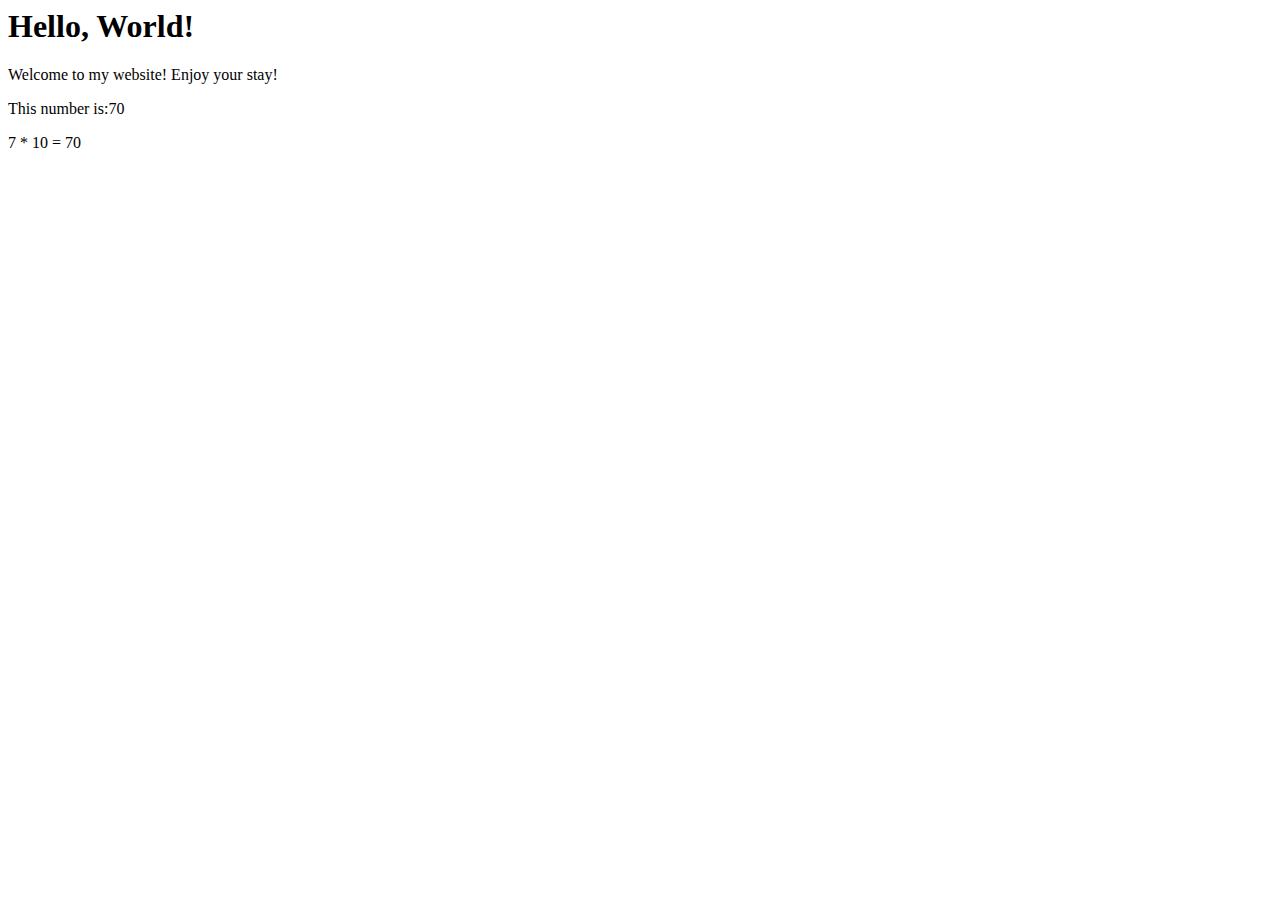
<file: index.html>
<html>
    <head>
        <link rel="stylesheet" type="text/css" href="style.css">
    </head>
    <body>
        <h1 id="heading1"></h1>
        <p id="paragraph1"></p>
        <p id= "paragraph2"></p>
        <p id="paragraph3"></p>

    <script>
        var text1;
        var text2;
        var text3;

        var numA = 7;
        var numB = 10;
 
        text1 = "Hello, World!";
        text2 = "Welcome to my website!";
        text3 = "Enjoy your stay!";

        document.getElementById("heading1").innerHTML = (text1)
        document.getElementById("paragraph1").innerHTML = (text2 + " "+ text3);
        document.getElementById("paragraph2").innerHTML = ("This number is:"+ numA * numB);
        document.getElementById("paragraph3").innerHTML = (numA + " * " + numB + " = " + (numA * numB));
    </script>
   </body>
</html>
</file>
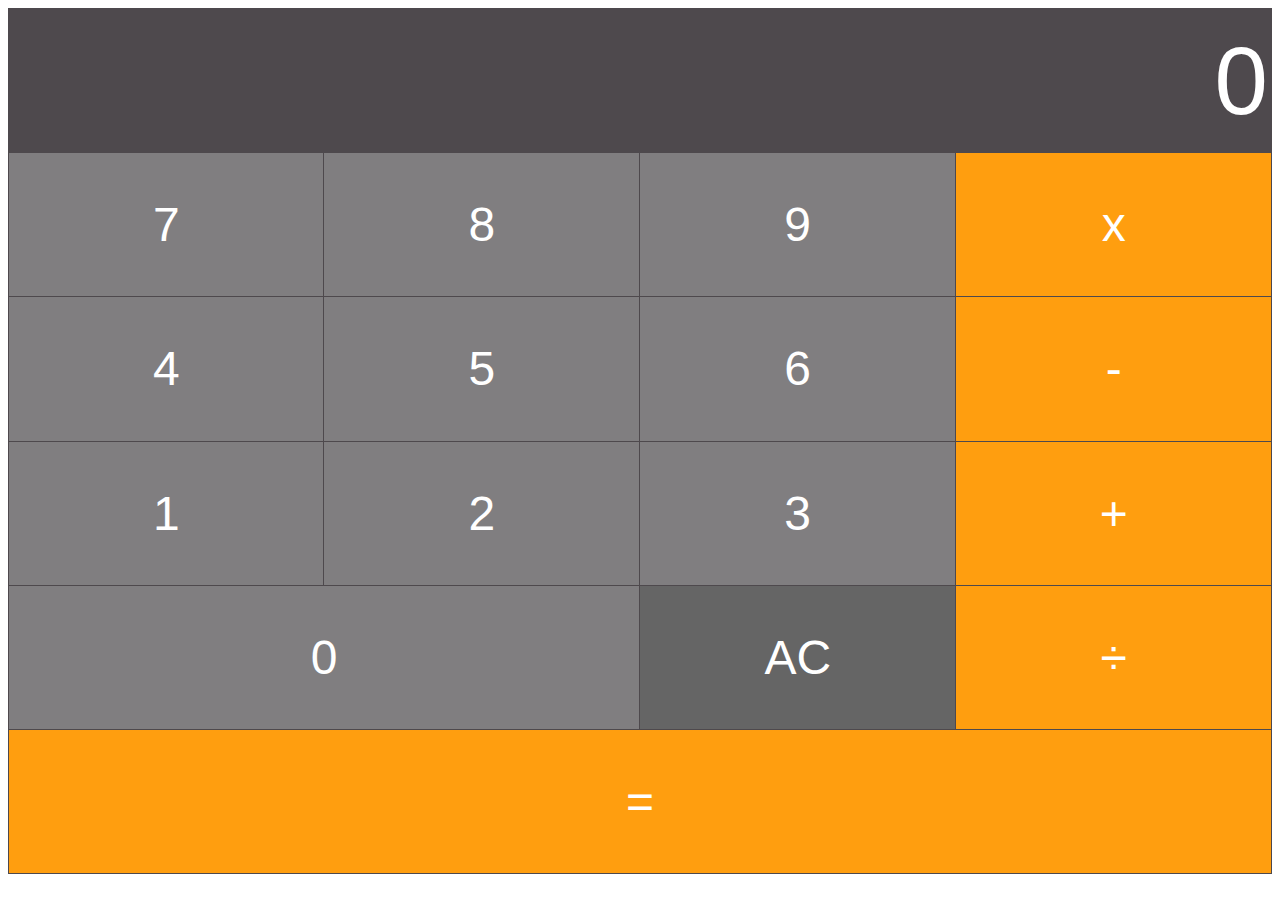
<file: calculater.html>
<html>
  <head>
     <link rel="stylesheet" type="text/css" href="style.css">
  </head>
<body>
    <table border="1">
        <tr>
            <td colspan="4">
                <input type="text" id="inputBox" value="0"/>
            </td>
            </tr>
               <tr>
                 <td class="digitButton" onclick="digitBtnPressed(7)">7</td>
                 <td class="digitButton" onclick="digitBtnPressed(8)">8</td>
                 <td class="digitButton" onclick="digitBtnPressed(9)">9</td>
                 <td class="operatorButton" onclick="operatorBtnPressed('x')">x</td>
            </tr>
            <tr>
                 <td class="digitButton" onclick="digitBtnPressed(4)">4</td>
                 <td class="digitButton" onclick="digitBtnPressed(5)">5</td>
                 <td class="digitButton" onclick="digitBtnPressed(6)">6</td>
                 <td class="operatorButton"onclick="operatorBtnPressed('-')">-</td>
            </tr>
            <tr>
                 <td class="digitButton" onclick="digitBtnPressed(1)">1</td>
                 <td class="digitButton" onclick="digitBtnPressed(2)">2</td>
                 <td class="digitButton" onclick="digitBtnPressed(3)">3</td>
                 <td class="operatorButton" onclick="operatorBtnPressed('+')">+</td>
            </tr>
            <tr>  
        <td class="digitButton" colspan="2" onclick = "digitBtnPressed(0)">0</td>
        
                <td class="ACButton" onclick= "btnACPressed()">AC</td>
                <td class="operatorButton" onclick="operatorBtnPressed('÷')">÷</td>
            </tr>
            <tr> 
                <td class="operatorButton" colspan="4" onclick="equalsBtnPressed() ">=</td>
            </tr>
        </table>

    <script>
        var newLine = true; //Boolean is a variable. Determines if the next the user types should be on a new line 
        var value1;
        var currentValue;

        //Event handler for any button that is pressed 
           function digitBtnPressed(button) {

            if(newLine) {
                document.getElementById("inputBox").value = button;
                newLine = false;
            } else {
                var currentValue = document.getElementById("inputBox").value;
                document.getElementById("inputBox").value = currentValue + button;
            }
        }
        //Event handler for when the AC button is pressed 
        function btnACPressed() {
            document.getElementById("inputBox").value = "0";
            newLine = true;
        }
 
        function operatorBtnPressed(operator) {
            currentOperator = operator;
            value1 = parseInt(document.getElementById("inputBox").value);
            newLine = true;
        }


        //Event handler for when the equals button is pressed
        function equalsBtnPressed() {
            var value2 = parseInt(document.getElementById("inputBox").value);
            var finalTotal;

            switch(currentOperator) {
                case '+':
                    finalTotal = value1 + value2;
                    break;
                case '-':
                    finalTotal = value1 - value2;
                    break;
                case 'x':
                    finalTotal = value1 * value2;
                    break;
                case '÷':
                    finalTotal = value1 / value2;
                    break;
                }
            document.getElementById("inputBox").value = finalTotal;
            newLine = true;

            value1 = 0;
            newLine = true;

        }

     </script>
    </body>
</html>
</file>
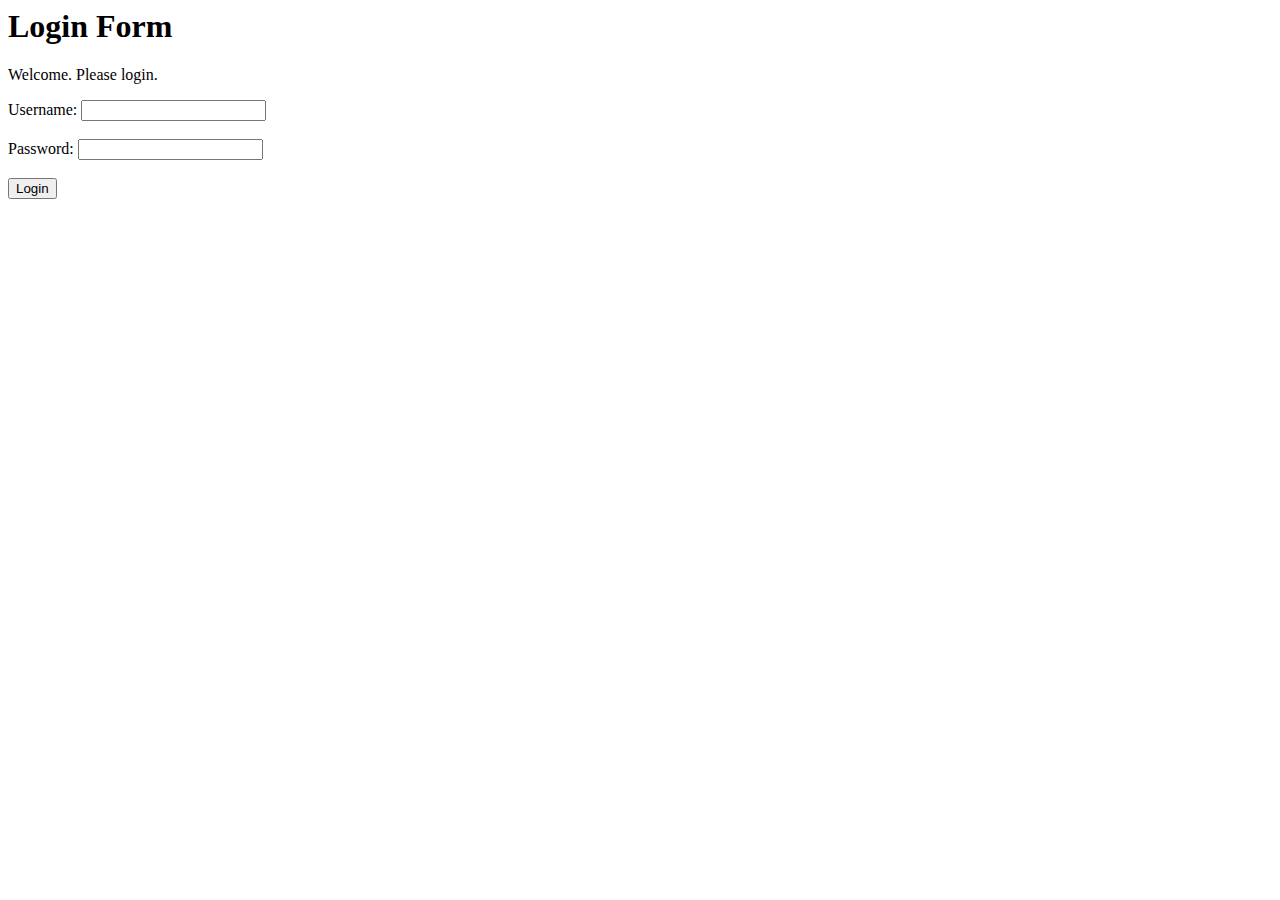
<file: loginForm.html>
<html>
   <head>
       <link rel="stylesheet" type="text/css" href="style.css">
    </head>
    <body>
        <h1 id="heading1">Login Form</h1>
        <p>Welcome. Please login.</p>
        <form id="loginForm">
            <label for="username">Username:</label>
            <input type="text" id="username" name="username" required>
            <br><br>
            <label for="password">Password:</label>
            <input type="password" id="password" name="password" required>
            <br><br>
            <button type="submit">Login</button>
        </form>

        <script>
            function verifyUser() {
                var username = document.getElementById("username").value;
                var password = document.getElementById("password").value;

                if (username === "admin" && password === "1234") {
                    alert("Login successful!");
                } else {
                    alert("Invalid username or password.");
                }
            }

            document.getElementById("loginForm").onsubmit = function(event) {
                event.preventDefault();
                verifyUser();
            };
        </script>
    </body>
</html>
</file>
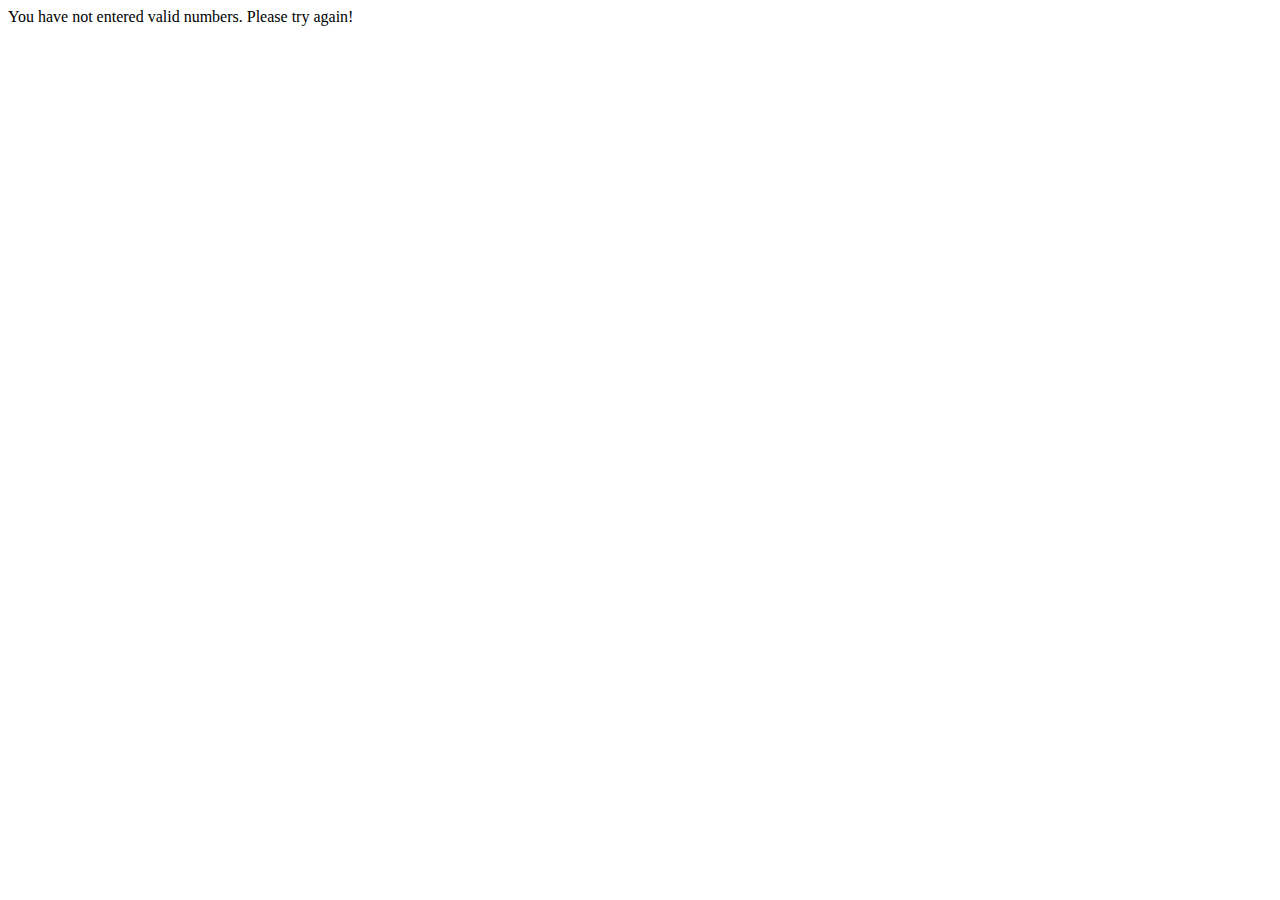
<file: stringsAndNumbers.html>
<html>
    <head>
        <link rel="stylesheet" type="text/css" href="style.css">
    </head>
<body>
     <p id="outputText"></p>

     <script>
            var text1 = "ten";
            var text2 = "5";

            var num1 =  stringToNumber(text1);
            var num2 =  stringToNumber(text2);

            if(isNaN(num1) || isNaN(num2)) {
                document.getElementById("outputText").innerHTML = "You have not entered valid numbers. Please try again!";
            } else {
                document.getElementById("outputText").innerHTML = num1 + num2
            }

            function stringToNumber(text) {
                return parseInt( text);
            }

     </script>
  </body>
</html>
</file>
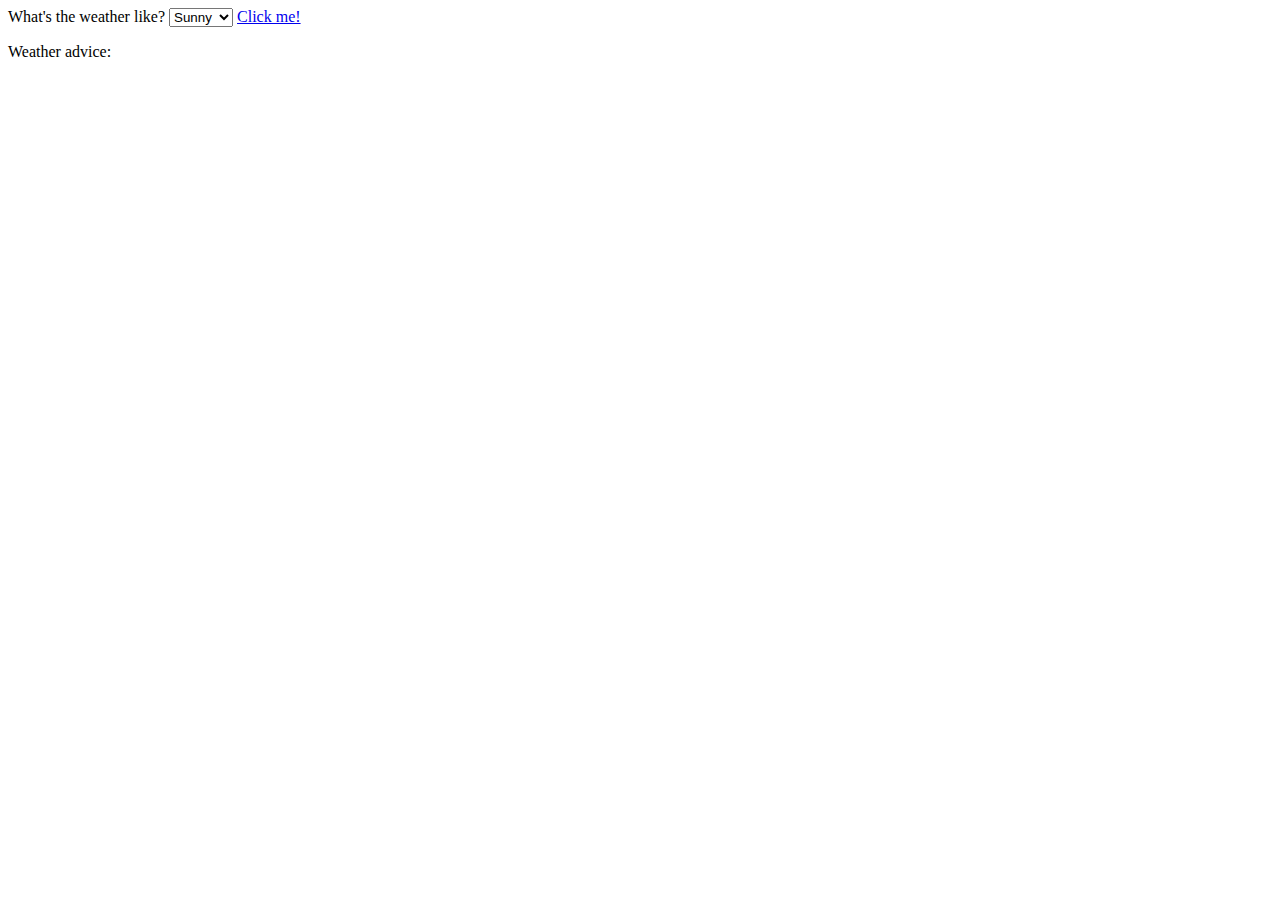
<file: switch.html>
<html>
    <head>
        <link rel="stylesheet" type="text/css" href="style.css">
    </head>
    <body>
        <label for = "weather">What's the weather like?</label>
        <select id="weather" onchange="displayWeather()">
            <option value="sunny">Sunny</option>
            <option value="rainy">Rainy</option>
            <option value="cloudy">Cloudy</option>
            <option value="snowy">Snowy</option>
            <option value="windy">Windy</option>
        </select>
        <a href= "#"onclick="btnPressed()">Click me!</a>
        <p id="outputText">Weather advice:</p>

        <script>
            function btnPressed() {
                var weather = document.getElementById("weather").value;
                var advice;

                switch (weather) {
                    case "sunny":
                        advice = "It's a beautiful day! Wear sunglasses and sunscreen.";
                        break;
                    case "rainy":
                        advice = "Don't forget your umbrella!";
                        break;
                    case "cloudy":
                        advice = "It might rain later, so keep an umbrella handy.";
                        break;
                    case "snowy":
                        advice = "Wear warm clothes and be careful on the roads.";
                        break;
                    case "windy":
                        advice = "Hold onto your hat!";
                        break;
                    default:
                        advice = "Weather not recognized.";
                }
                document.getElementById("outputText").innerHTML = advice;
            }

        </script>
    </body>
</html>
</file>
<file: style.css>
table {
    color: #ffff;
    text-align: center;
    border-collapse: collapse;
    font: normal 3em Arial, Helvetica, sans-serif;
}

tr {
    height: 16.02vh;
    background-color: #4e494d;
}

td {
    width: 25vw;
    border: 1px solid #4e494d
}

#inputBox {
    background-color: #4e494d;
    text-align: right;
    width: 100%;
    font-size: 2em;
    color: #ffff;
    border: 0px;
}

.digitButton {
    background-color: #807e80;
}

.operatorButton {
    background-color: #ff9e0f;
}

.ACButton{
    background-color: #656565;
}
</file>
